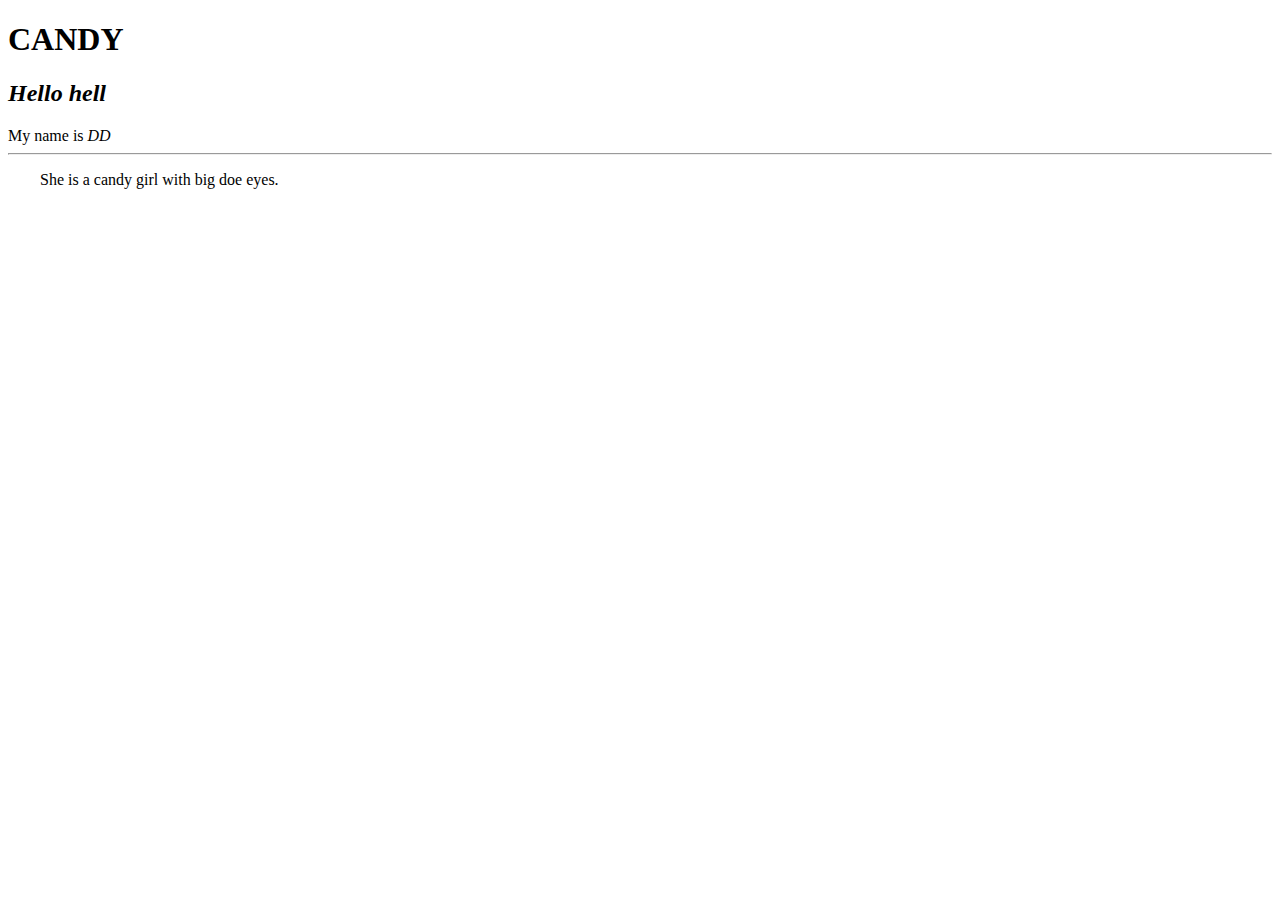
<file: index.html>
<!DOCTYPE html>
<html lang="en">
<head>
    <meta charset="UTF-8">
    <meta name="viewport" content="width=device-width, initial-scale=1.0">
    <title>Document</title>
</head>
<h1>CANDY</h1>
<body>
    <i><h2>Hello hell</h2></i>
    My name is <i>DD</i>
    <hr>

    <p>&emsp;&emsp;She is a candy girl with big doe eyes.</p>
</body>
</html>
</file>
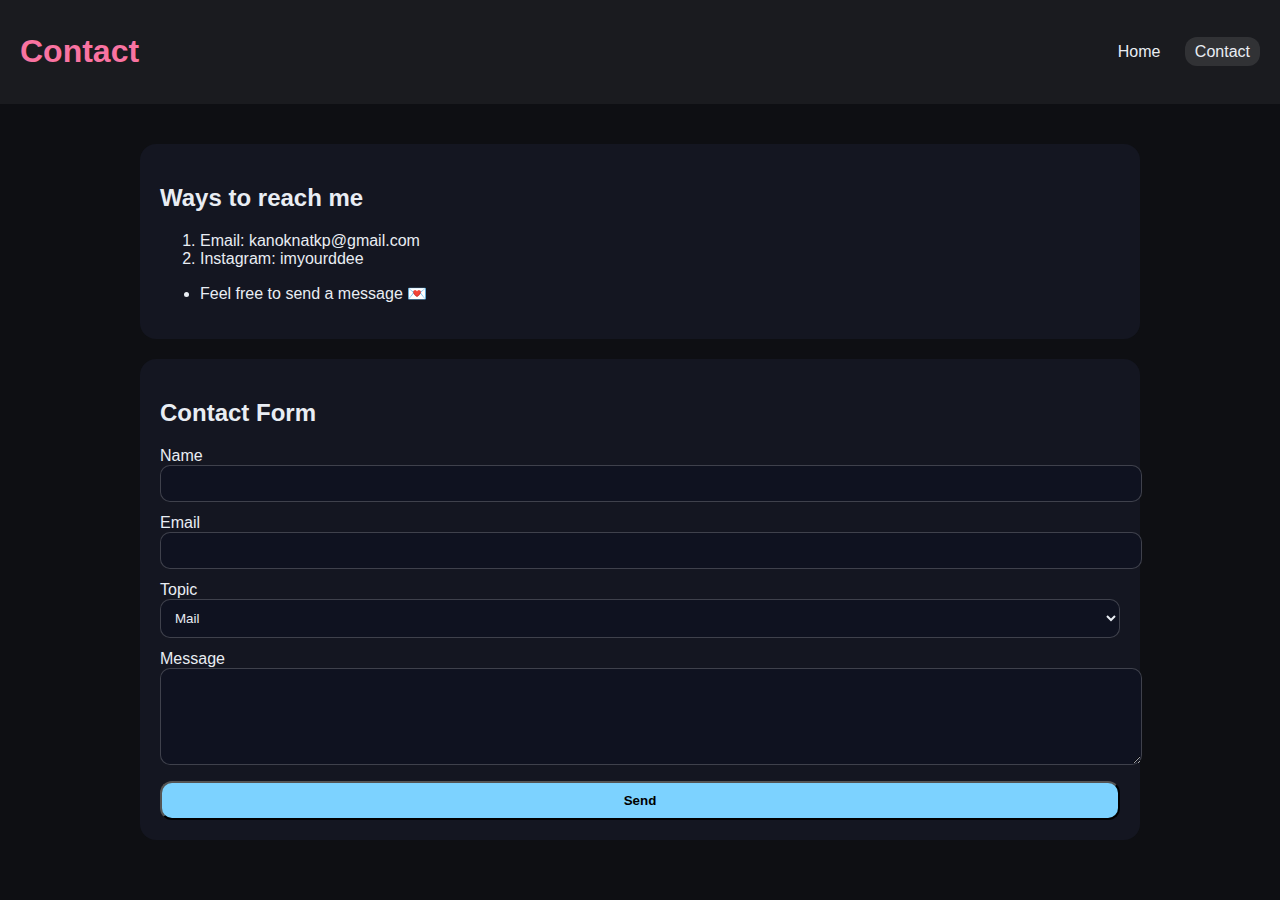
<file: contact.html>
<!DOCTYPE html>
<html lang="en">
<head>
  <meta charset="UTF-8" />
  <meta name="viewport" content="width=device-width, initial-scale=1.0"/>
  <title>Contact — CANDY</title>
  <link rel="stylesheet" href="styles.css"/>
</head>
<body>
  <header class="site-header">
    <h1 class="brand">Contact</h1>
    <nav class="nav">
      <a href="index.html">Home</a>
      <a href="contact.html" class="active">Contact</a>
    </nav>
  </header>

  <main class="wrapper">
    <section class="card">
      <h2>Ways to reach me</h2>
      <ol>
        <li>Email: kanoknatkp@gmail.com</li>
        <li>Instagram: imyourddee</li>
      </ol>
      <ul>
        <li>Feel free to send a message 💌</li>
      </ul>
    </section>

    <section class="card">
      <h2>Contact Form</h2>
      <form class="contact-form" action="#" method="post">
        <div class="field">
          <label>Name</label>
          <input type="text" required>
        </div>
        <div class="field">
          <label>Email</label>
          <input type="email" required>
        </div>
        <div class="field">
          <label>Topic</label>
          <select>
            <option value="fan">Mail</option>
            <option value="collab">Collaboration</option>
          </select>
        </div>
        <div class="field">
          <label>Message</label>
          <textarea rows="5"></textarea>
        </div>
        <button type="submit" class="btn">Send</button>
      </form>
    </section>
  </main>

</body>
</html>
</file>
<file: styles.css>
:root{
  --bg:#0e0f13;
  --card:#141621;
  --text:#e9edf3;
  --brand:#f973a1;
  --accent:#7cd2ff;
}

body{
  margin:0;
  background:var(--bg);
  color:var(--text);
  font-family:"Poppins", sans-serif;
}

.wrapper{
  width:min(1000px,90%);
  margin:40px auto;
  display:grid;
  gap:20px;
}

.card{
  background:var(--card);
  padding:20px;
  border-radius:16px;
}

.site-header, .site-footer{
  background:rgba(255,255,255,.05);
  padding:12px 20px;
  display:flex;
  justify-content:space-between;
  align-items:center;
}

.brand{color:var(--brand)}

.nav a{
  margin-left:10px;
  text-decoration:none;
  color:var(--text);
  padding:6px 10px;
  border-radius:12px;
}
.nav a.active{background:rgba(255,255,255,.1)}

.btn{
  background:var(--accent);
  color:#000;
  padding:10px 14px;
  border-radius:12px;
  font-weight:600;
  display:inline-block;
}

.profile-card{
  display:flex;
  gap:24px;
  flex-wrap:wrap;
}

.avatar{
  width:150px; height:150px;
  border-radius:50%;
  object-fit:cover;
}

table{
  width:100%;
  border-collapse:collapse;
}
td,th{
  border:1px solid rgba(255, 162, 162, 0.15);
  padding:8px;
}

.skills-table .stars{
  font-family:"Segoe UI Symbol";
}

.contact-form{
  display:grid;
  gap:12px;
}
input,select,textarea{
  width:100%;
  background:#0f1220;
  border:1px solid rgba(255,255,255,.2);
  border-radius:10px;
  padding:10px;
  color:var(--text);
}

.fansite-grid{
  display:grid;
  grid-template-columns:1fr 1fr;
  gap:20px;
}

.idol-placeholder{
  width:200px;height:200px;
  display:flex;align-items:center;justify-content:center;
  border:2px dashed rgba(255,255,255,.3);
  border-radius:12px;
}
</file>
